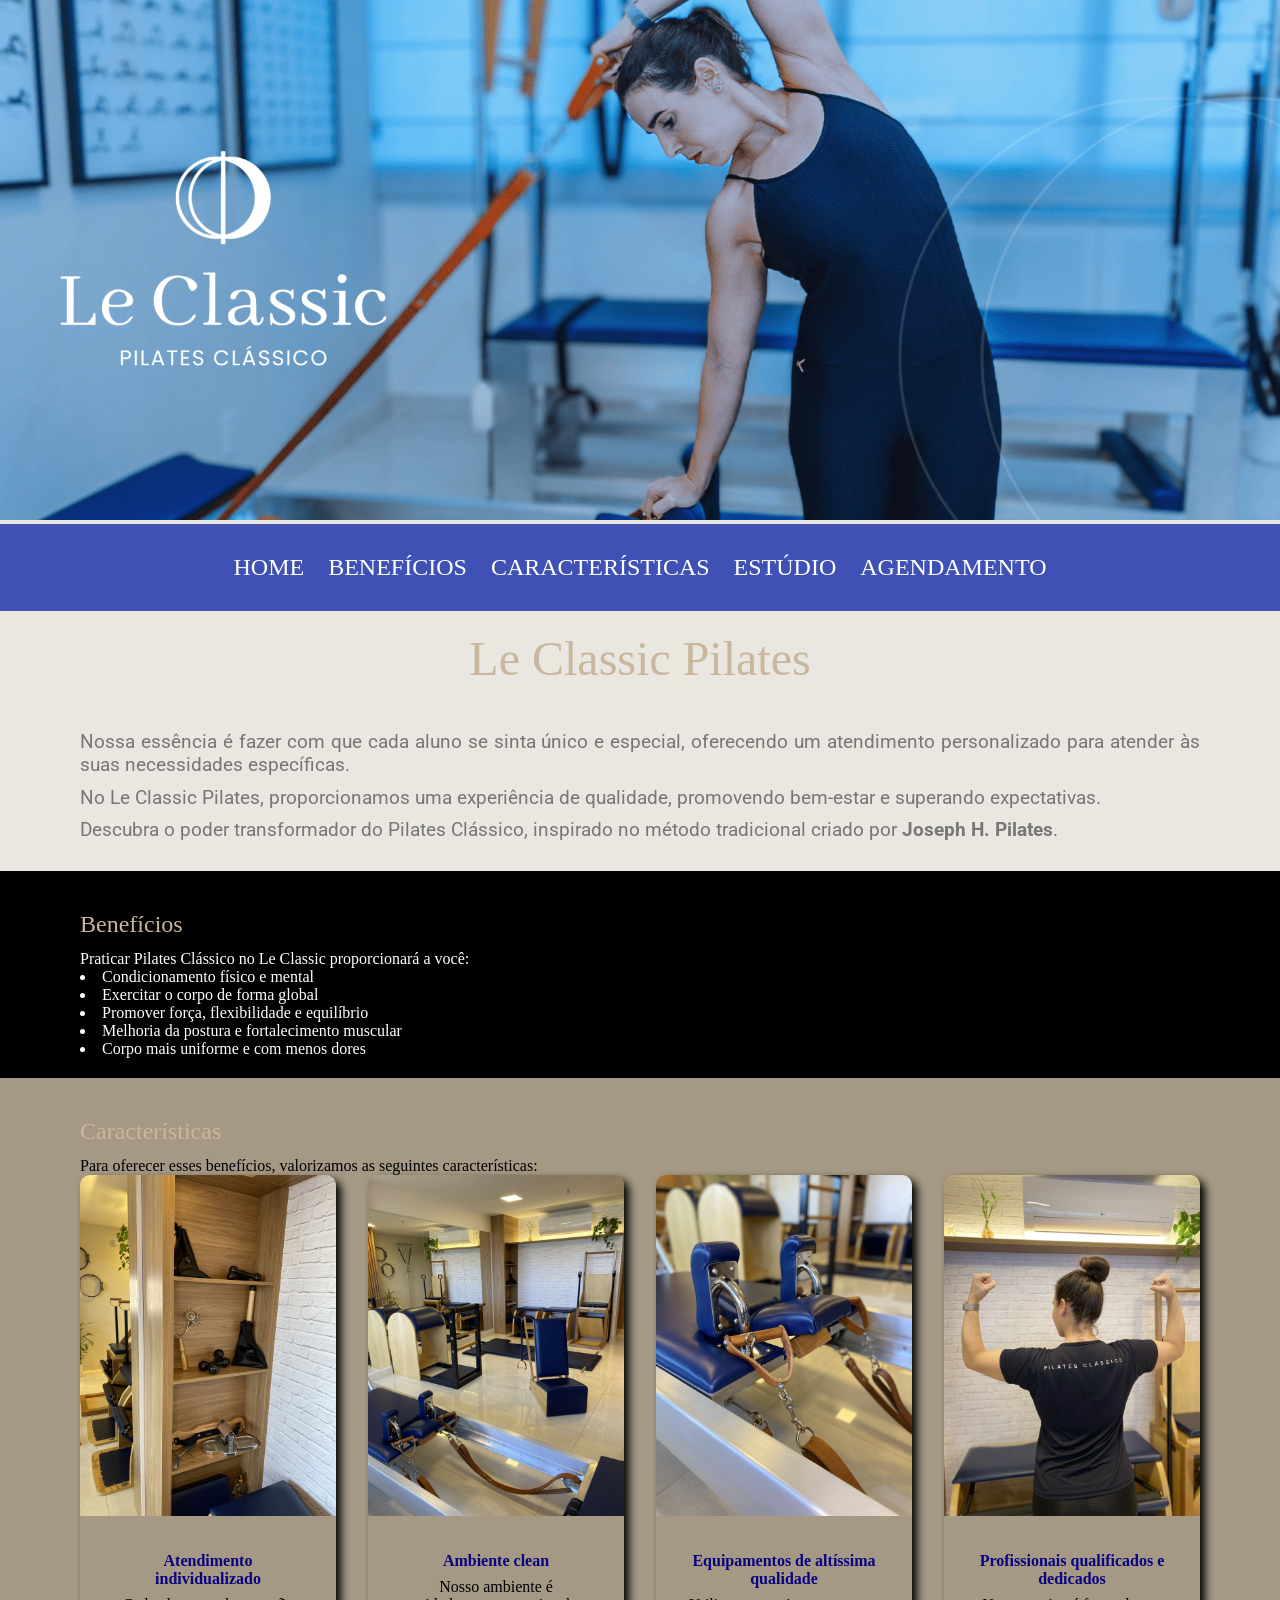
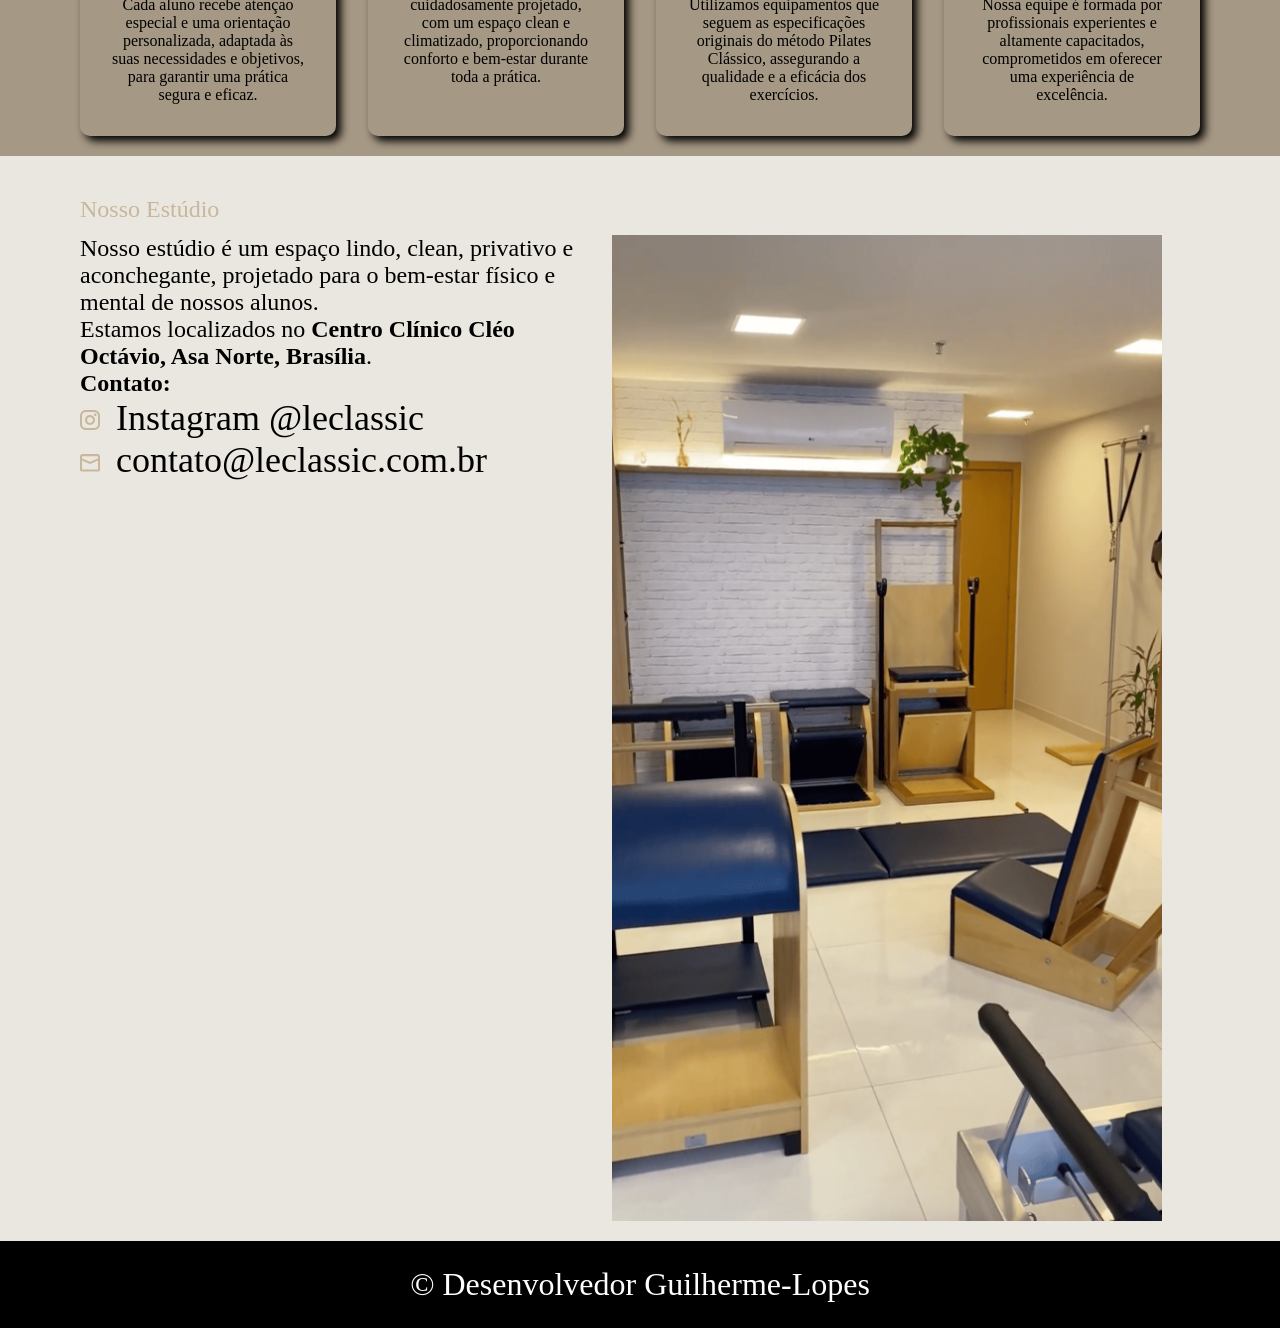
<file: index.html>
<!DOCTYPE html>
<html lang="pt-br">
<head>
    <meta charset="UTF-8">
    <meta name="viewport" content="width=device-width, initial-scale=1.0">
    <title>Le-Classic Pilates</title>
    <meta name="author" content="Guilherme-Lopes" />
    <meta name="keywords" content="Pilates, Pilates Clássico, Joseph Pilates, Bem-estar, Brasília, Asa Norte" />
    <meta name="description" content="Descubra o poder transformador do Pilates Clássico no Le Classic Pilates. Atendimento personalizado no coração de Brasília." />
    <link rel="stylesheet" type="text/css" href="style.css">
</head>
<body>

    <header>
        <img src="img/banner.png" alt="Mulher realizando exercício de pilates" style="width:100%;" class="img-banner">
        <nav>
            <a class="menu" href="index.html">HOME</a>
            <a class="menu" href="#pag-beneficios">BENEFÍCIOS</a>
            <a class="menu" href="#pag-caracteristicas">CARACTERÍSTICAS</a>
            <a class="menu" href="#pag-estudio">ESTÚDIO</a>
            <a class="menu" href="agendamento.html">AGENDAMENTO</a>
        </nav>
        <h1>Le Classic Pilates</h1>
    </header>

    <main>
            <p>Nossa essência é fazer com que cada aluno se sinta único e especial, oferecendo um atendimento personalizado para atender às suas necessidades específicas.</p>
            <p>No Le Classic Pilates, proporcionamos uma experiência de qualidade, promovendo bem-estar e superando expectativas.</p>
            <p>Descubra o poder transformador do Pilates Clássico, inspirado no método tradicional criado por <strong>Joseph H. Pilates</strong>.</p>
    </main>

        <section id="pag-beneficios">
            <h2>Benefícios</h2>
            <p>Praticar Pilates Clássico no Le Classic proporcionará a você:</p>
            <ul>
                <li>Condicionamento físico e mental</li>
                <li>Exercitar o corpo de forma global</li>
                <li>Promover força, flexibilidade e equilíbrio</li>
                <li>Melhoria da postura e fortalecimento muscular</li>
                <li>Corpo mais uniforme e com menos dores</li>
            </ul>
        </section>

        <section id="pag-caracteristicas">
            <h2>Características</h2>
            <p>Para oferecer esses benefícios, valorizamos as seguintes características:</p>
            
            
            <div class="container">
                <div class="card">
                    <img src="img/caracteristica1.jpg" alt="Equipamentos" class="img-atv">
                    <div class="card-texto">
                        <h3>Atendimento individualizado</h3>
                        <p>Cada aluno recebe atenção especial e uma orientação personalizada, 
                            adaptada às suas necessidades e objetivos, para garantir uma prática segura e eficaz.</p>
                    </div>
                </div>

                <div class="card">
                    <img src="img/caracteristica2.jpg" alt="Ambiente" class="img-atv">
                    <div class="card-texto">
                        <h3>Ambiente clean</h3>
                        <p>Nosso ambiente é cuidadosamente projetado, com um espaço clean 
                            e climatizado, proporcionando conforto e bem-estar durante toda a prática.</p>
                    </div>
                </div>

                <div class="card">
                    <img src="img/caracteristica3.jpg" alt="Equipamento" class="img-atv">
                    <div class="card-texto">
                        <h3>Equipamentos de altíssima qualidade</h3>
                        <p>Utilizamos equipamentos que seguem as especificações originais do 
                            método Pilates Clássico, assegurando a qualidade e a eficácia dos exercícios.</p>
                    </div>
                </div>

                <div class="card">
                    <img src="img/caracteristica4.jpg" alt="Profissionais" class="img-atv">
                    <div class="card-texto">
                        <h3>Profissionais qualificados e dedicados</h3>
                        <p>Nossa equipe é formada por profissionais experientes e altamente capacitados, 
                            comprometidos em oferecer uma experiência de excelência.</p>
                    </div>
                </div>
            </div>
        </section>

        <section id="pag-estudio">
            <h2>Nosso Estúdio</h2>
            <div class="container">
                <div class="texto-studio">
                    <p>Nosso estúdio é um espaço lindo, clean, privativo e aconchegante, projetado para o bem-estar físico e mental de nossos alunos.</p>
                    <p>Estamos localizados no <strong>Centro Clínico Cléo Octávio, Asa Norte, Brasília</strong>.</p>
                    <p>
                    <strong>Contato:</strong><br>
                        <img src="img/logo-insta.svg" alt="" class="studio">
                        <a class="link-contato" href="https://www.instagram.com/seu-perfil" target="_blank">Instagram @leclassic</a> <br>
                        <img src="img/logo-email.svg" alt="" class="studio"> 
                        <a class="link-contato" href="mailto:contato@leclassic.com.br">contato@leclassic.com.br</a>
                    </p>
                </div>
                        <img src="img/studio.png" alt="Foto do estúdio" class="video">
            </div>
            
        </section>

    <footer>
        <p>© Desenvolvedor Guilherme-Lopes</p>
    </footer>

</body>
</html>
</file>
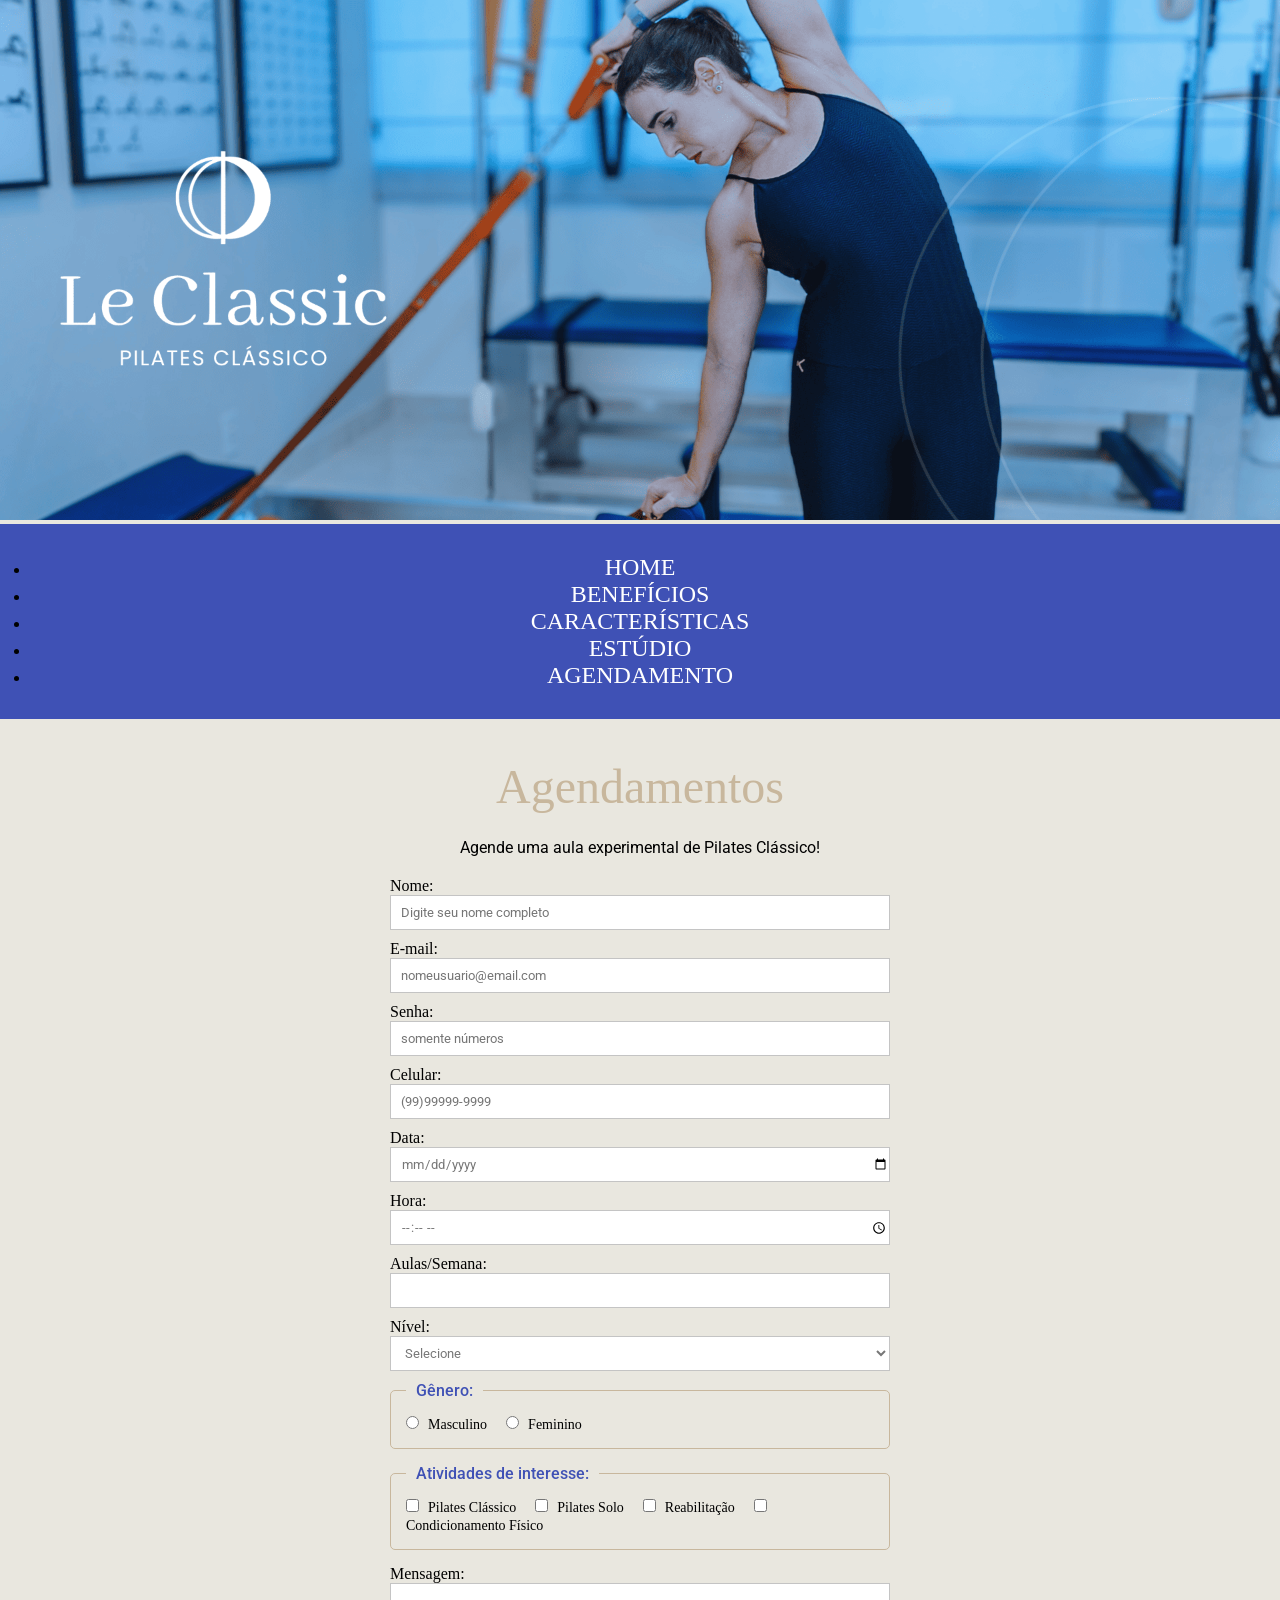
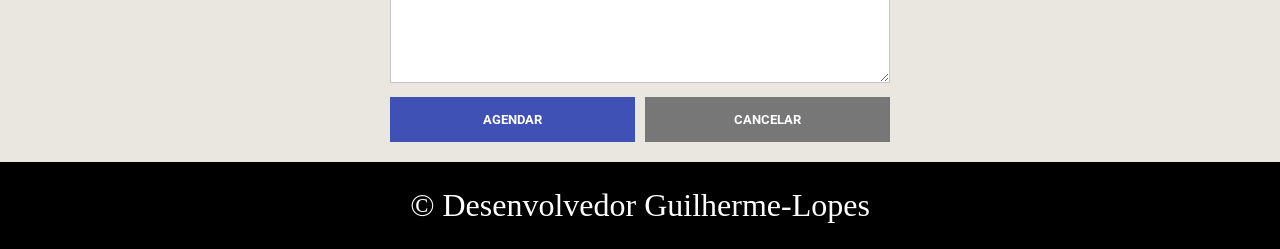
<file: agendamento.html>
<!DOCTYPE html>
<html lang="pt-br">
    <head>
        <title>Le-Classic - Agendamentos</title>
        <meta charset="utf-8" />
        <meta name="author" content="Guilherme-Lopes" />
        <meta name="keywords" content="Pilates, Pilates Clássico, agendamento, aula experimental, Brasília" />
        <meta name="description" content="Agende sua aula de Pilates Clássico no Le Classic Pilates." />
        <link rel="stylesheet" type="text/css" href="style.css">
    </head>
    <body>

        <header>
            <img src="img/banner.png" alt="Logo Le Classic Pilates e exercício">
        </header>

        <nav id="menu">
            <ul>
                <li><a class="link-menu" href="index.html">HOME</a></li>
                <li><a class="link-menu" href="index.html#pag-beneficios">BENEFÍCIOS</a></li>
                <li><a class="link-menu" href="index.html#pag-caracteristicas">CARACTERÍSTICAS</a></li>
                <li><a class="link-menu" href="index.html#pag-estudio">ESTÚDIO</a></li>
                <li><a class="link-menu" href="agendamento.html">AGENDAMENTO</a></li>
            </ul>
        </nav>

        <section id="pag-agendamento">
            <h1>Agendamentos</h1>
            <p>Agende uma aula experimental de Pilates Clássico!</p>
            
            <form name="agendamento" method="POST" action="arquivo.js">
                <label for="nome">Nome:</label>
                <input id="nome" type="text" name="nome" placeholder="Digite seu nome completo" required />

                <label for="email">E-mail:</label>
                <input id="email" type="email" name="email" placeholder="nomeusuario@email.com" required />

                <label for="senha">Senha:</label>
                <input id="senha" type="password" name="senha" placeholder="somente números" required />

                <label for="celular">Celular:</label>
                <input id="celular" type="tel" name="celular" placeholder="(99)99999-9999" pattern="^\(?\d{2}\)\d{5}[-\s]\d{4}.*?$" required />

                <div class="grupo-inline">
                    <div>
                        <label for="data">Data:</label>
                        <input id="data" type="date" name="data" />
                    </div>
                    <div>
                        <label for="hora">Hora:</label>
                        <input id="hora" type="time" name="hora" />
                    </div>
                    <div>
                        <label for="aulas">Aulas/Semana:</label>
                        <input id="aulas" type="number" name="aulas" min="1" max="10" step="1" />
                    </div>
                </div>

                <label for="nivel">Nível:</label>
                <select id="nivel" name="nivel">
                    <option value="">Selecione</option>
                    <option value="iniciante">Iniciante</option>
                    <option value="basico">Básico</option>
                    <option value="intermediario">Intermediário</option>
                    <option value="avancado">Avançado</option>
                </select>

                <fieldset>
                    <legend>Gênero:</legend>
                    <input id="masc" type="radio" name="genero" value="masc" /> <label for="masc" class="label-inline">Masculino</label>
                    <input id="fem" type="radio" name="genero" value="fem" /> <label for="fem" class="label-inline">Feminino</label>
                </fieldset>

                <fieldset>
                    <legend>Atividades de interesse:</legend>
                    <input id="pila" type="checkbox" name="atividade" value="pilates" /> <label for="pila" class="label-inline">Pilates Clássico</label>
                    <input id="solo" type="checkbox" name="atividade" value="solo" /> <label for="solo" class="label-inline">Pilates Solo</label>
                    <input id="reab" type="checkbox" name="atividade" value="reabilitacao" /> <label for="reab" class="label-inline">Reabilitação</label>
                    <input id="cond" type="checkbox" name="atividade" value="condicionamento" /> <label for="cond" class="label-inline">Condicionamento Físico</label>
                </fieldset>

                <label for="msg">Mensagem:</label>
                <textarea id="msg" name="mensagem" rows="4"></textarea>

                <div class="botoes">
                    <input type="submit" name="btn-agendar" value="AGENDAR" />
                    <input type="reset" name="btn-cancelar" value="CANCELAR" />
                </div>
            </form>
        </section>

        <footer>
            <p>© Desenvolvedor Guilherme-Lopes</p>
        </footer>
    </body>
</html>
</file>
<file: style.css>
@import url('https://fonts.googleapis.com/css2?family=Kaushan+Script&family=Roboto:ital,wght@0,100;0,300;0,400;0,500;0,700;0,900;1,100;1,300;1,400;1,500;1,700;1,900&display=swap');

*{
    margin: 0;
    padding: 0;
    box-sizing: border-box;
}

body{
    background-color: #e9e7df;
    width: 100%;
}

img{
    width: 100%;
}

a{
    color: white;
    margin: 0 10px;
    text-decoration: none;
    font-size: 1.5em;
}

nav{
    background-color: #3F51B5;
    padding: 30px;
    text-align: center;
}

img.atv{
    width: 50%;
    height: auto;
    margin: 20px 80px;
}

h1{
    font: 3rem 'Abhaya Libre', serif;
    color: #C8B79D;
    text-align: center;
    margin-bottom: 0.5em;
    padding-top: 20px;
}

main p{
    font: 1.2rem 'Roboto', sans-serif;
    color: #777;
    text-align: justify;
    margin-bottom: 0.5em;
}

h2{
    font: 1.5rem 'Abhaya Libre', serif;
    color: #C8B79D;
    /* text-align: center; */
    margin-bottom: 0.5em;
    padding-top: 20px;
}

main, section{
    padding: 20px 80px;
}



#pag-beneficios {
    background-color: black;
}

#pag-beneficios p{
    color:white
}

#pag-beneficios ul{
    list-style-position: inside;
    color: white;
}

#pag-caracteristicas{
    background-color: #a59884ff;
}

.container{
    display: flex;
    gap: 2em;
}

.card{
    width: 25%;
    background-color: #a59884ff;
    box-shadow: 5px 5px 8px black;
    border-radius: 10px;
    min-height: 400px
}

.card img{
    border-radius: 10px 10px 0 0;
}

.card-texto{
    text-align: center;
    padding: 2em;
}

h3{
    color: #090382ff;
    font-size: 1em;
    margin-bottom: 0.5em;
}

.texto-studio{
    width: 500px;
    font-size: 1.5em;
}

img.studio{
    width: 20px;
    background-color: #00000000;
}

img.video{
    width:550px
}

a.link-contato{
    color: black;
    text-decoration: none;
}


footer{
    background-color: black;
    padding: 25px 0;
}

footer p{
   text-align: center;
   color: white;
   font-size: 2em;
}

/*Agendamento*/

#pag-agendamento p {
    text-align: center;
    margin-bottom: 20px;
    font-family: 'Roboto', sans-serif;
}

#pag-agendamento form {
    width: 500px;
    margin: 0 auto;
}

#pag-agendamento fieldset {
    border: 1px solid #c8b79d;
    padding: 15px;
    margin-bottom: 15px;
    border-radius: 5px;
}

#pag-agendamento legend {
    font-family: 'Roboto', sans-serif;
    font-weight: 500;
    color: #3F51B5;
    padding: 0 10px;
}

#pag-agendamento fieldset label {
    display: inline-block;
    margin-top: 0;
    margin-right: 15px;
    font-size: 14px;
    cursor: pointer;
}

#pag-agendamento input:not([type="submit"]):not([type="reset"]):not([type="radio"]):not([type="checkbox"]),
#pag-agendamento select,
#pag-agendamento textarea {
    width: 100%;
    height: 35px;
    margin-bottom: 10px;
    padding-left: 10px;
    box-sizing: border-box;
    border: 1px solid #c4c4c4;
    font-family: 'Roboto', sans-serif;
    color: #777;
    background-color: white;
}

#pag-agendamento input[type="radio"], 
#pag-agendamento input[type="checkbox"] {
    width: auto;
    height: auto;
    margin-right: 5px;
}

#pag-agendamento textarea {
    height: 100px;
    padding-top: 10px;
}

.botoes {
    display: flex;
    gap: 10px;
    justify-content: center;
}

#pag-agendamento input[type="submit"], 
#pag-agendamento input[type="reset"] {
    flex: 1;
    height: 45px;
    cursor: pointer;
    border: none;
    font-family: 'Roboto', sans-serif;
    font-weight: bold;
    transition: background 0.3s;
}

#pag-agendamento input[type="submit"] {
    background-color: #3F51B5;
    color: white;
}

#pag-agendamento input[type="reset"] {
    background-color: #777;
    color: white;
}

#pag-agendamento input[type="submit"]:hover {
    background-color: #2c387e;
}

#pag-agendamento input[type="reset"]:hover {
    background-color: #555;
}
</file>
